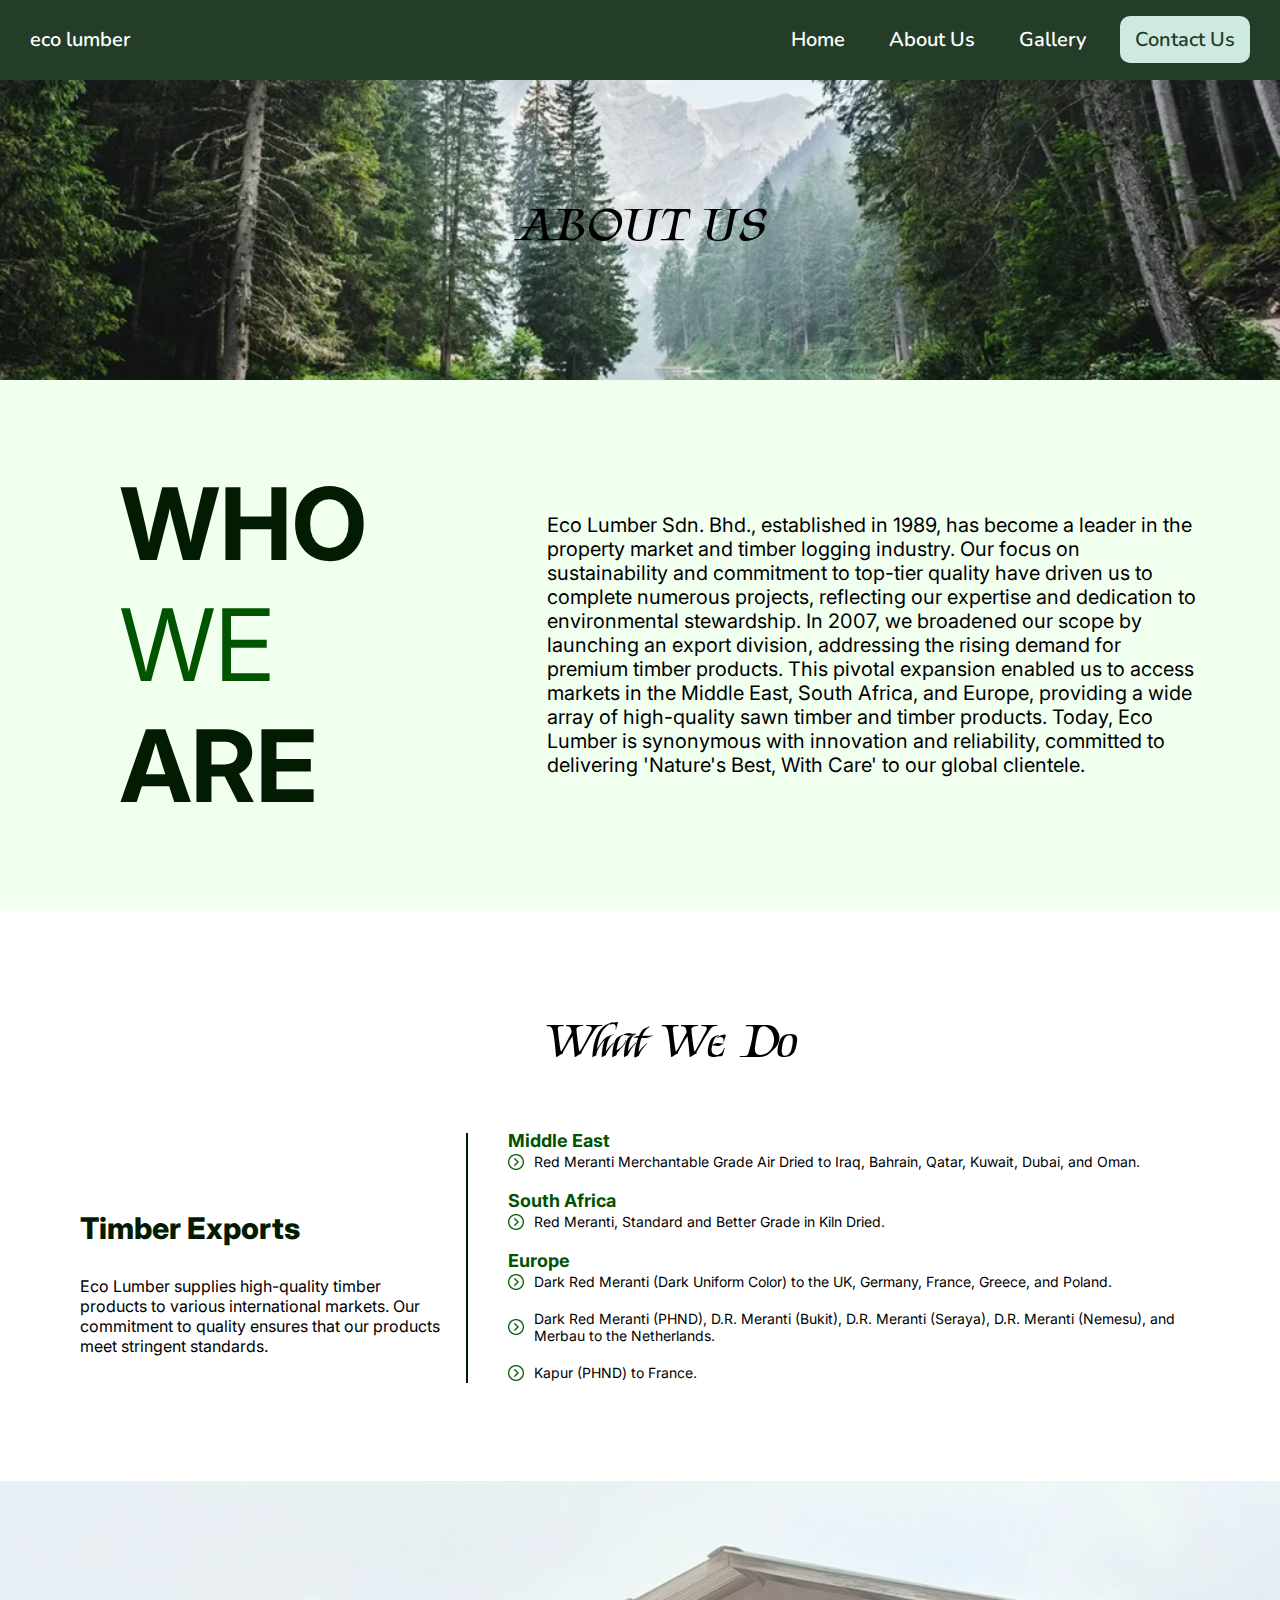
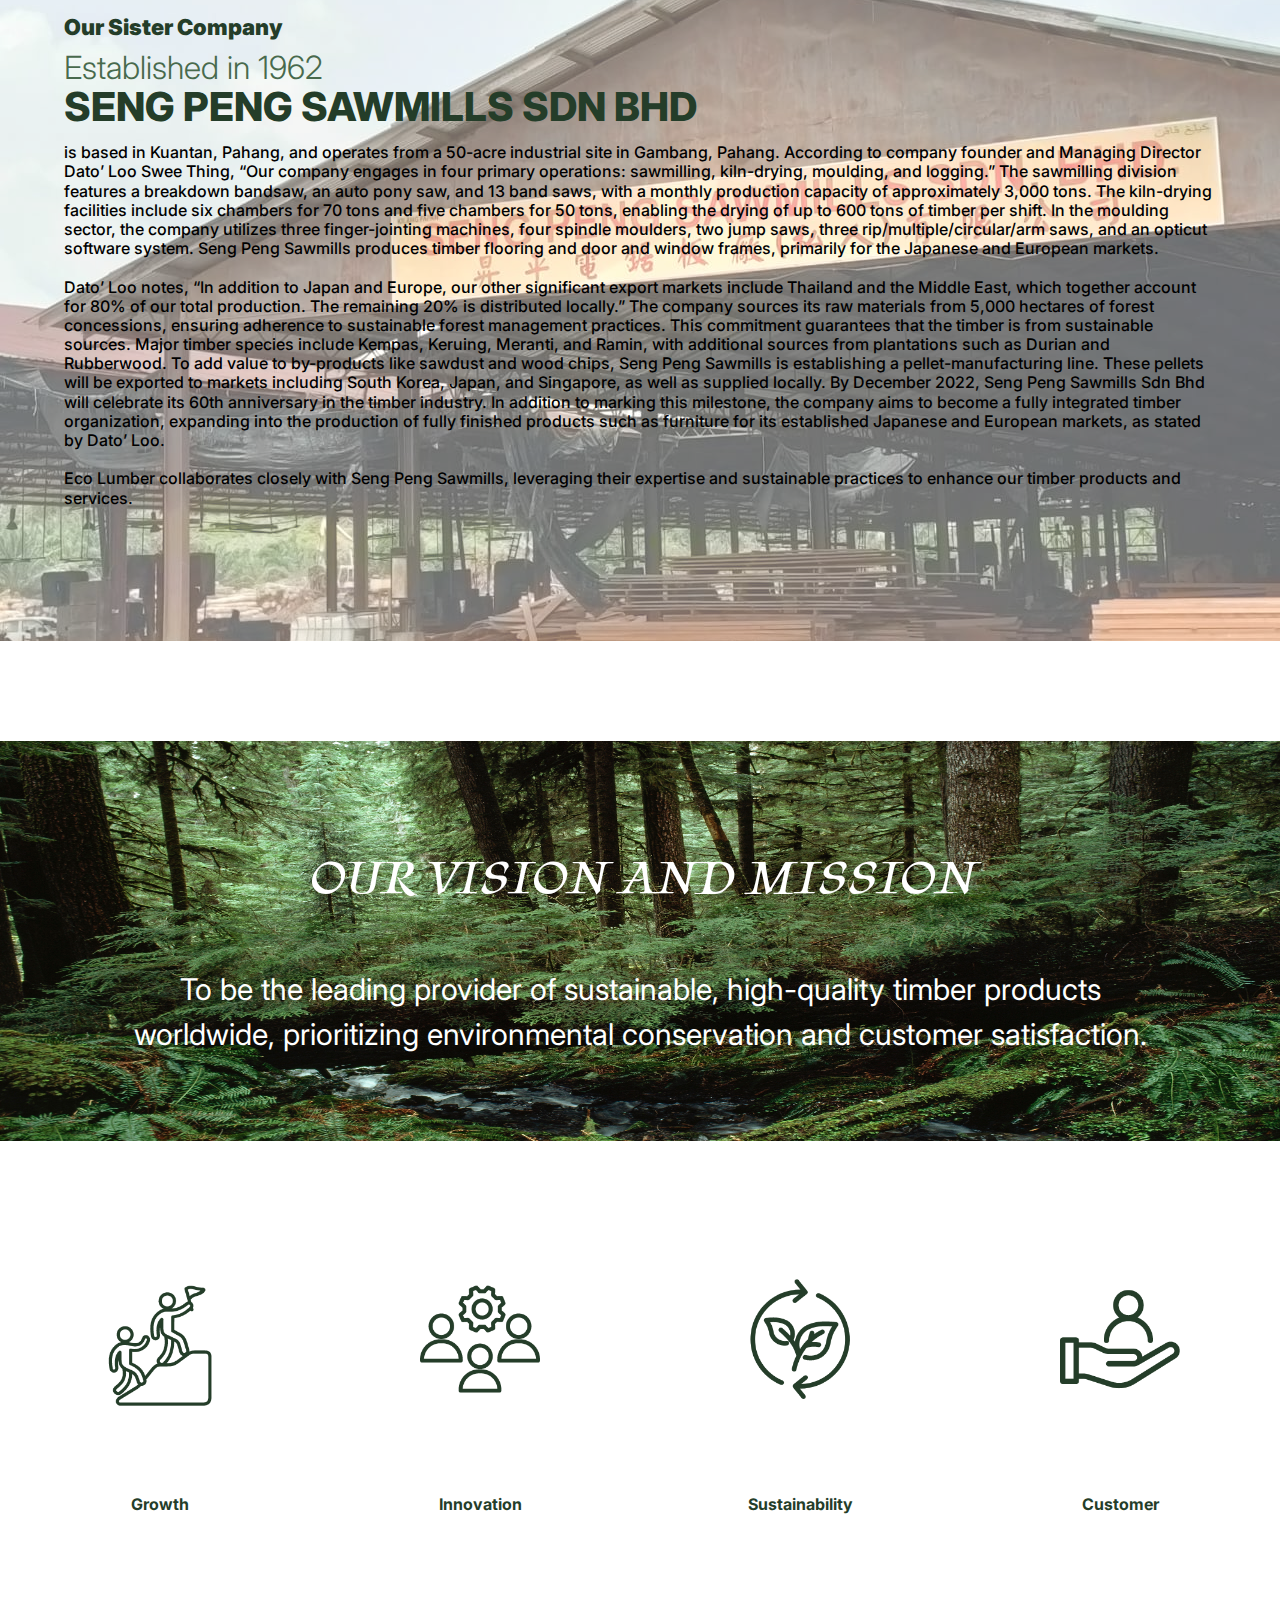
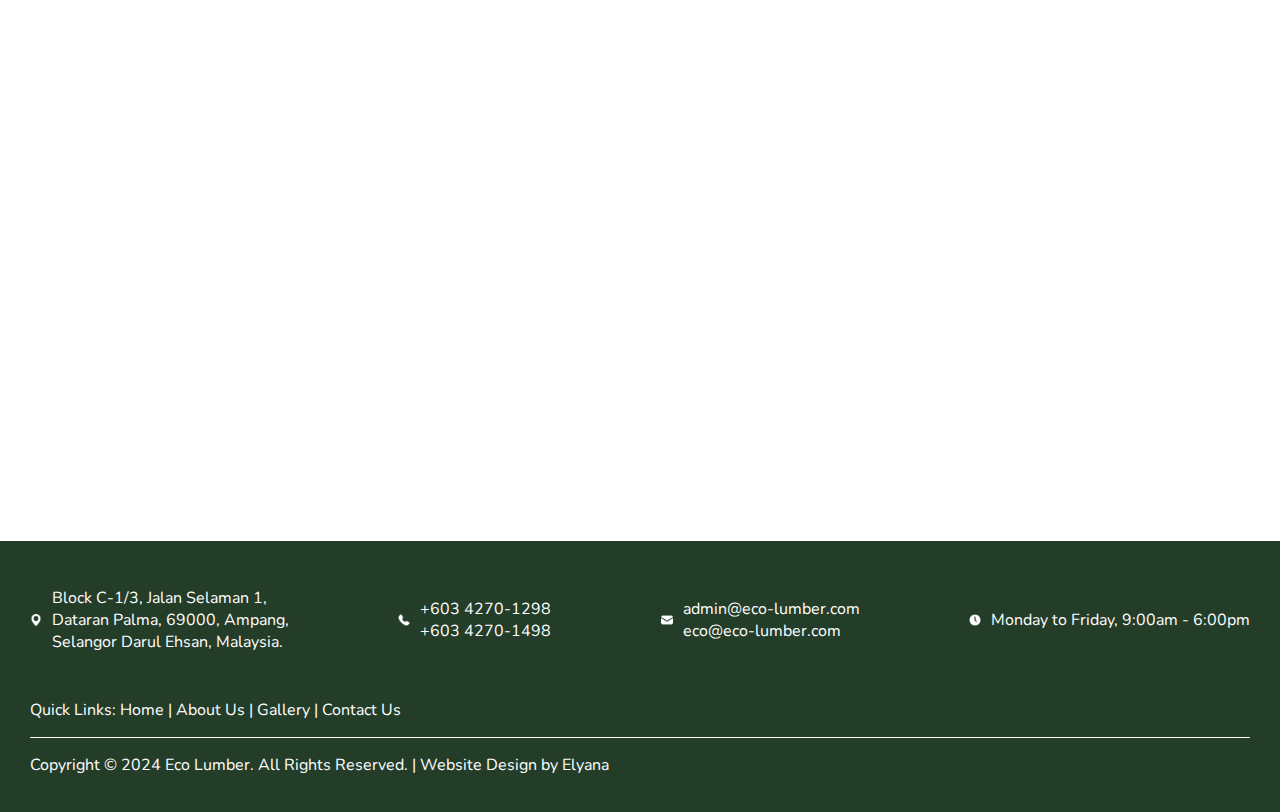
<file: about_us.html>
<DOCTYPE html><html><body>
    <div id="navbar-placeholder"></div>
    <script>
        // Load the navbar HTML content
        fetch('navbar.html')
            .then(response => response.text())
            .then(data => {
                document.getElementById('navbar-placeholder').innerHTML = data;
                // Initialize the mobile menu functionality after navbar is loaded
                const hamburgerIcon = document.querySelector('.hamburger-icon');
                const mobileMenu = document.querySelector('.mobile-menu');

                if (hamburgerIcon) {
                    hamburgerIcon.addEventListener('click', function() {
                        mobileMenu.classList.toggle('active');
                    });
                }
            });
    </script>
    <div class = "home-header">
        <img src="moreforest.webp">
        <div class = "header-text">
           ABOUT US
        </div>
    </div>
<html>
    <head>
        <meta charset="utf-8">
        <meta name = "viewport" content="width=device-width, initial-scale=1"> 
        <link rel="stylesheet" type="text/css" href="navbar.css"/>
        <link rel="stylesheet" type="text/css" href="about_us.css"/>
        <link rel="preconnect" href="https://fonts.googleapis.com">
        <link rel="preconnect" href="https://fonts.gstatic.com" crossorigin>
        <link href="https://fonts.googleapis.com/css2?family=Kings&display=swap" rel="stylesheet">
<link href="https://fonts.googleapis.com/css2?family=Inter:wght@100..900&display=swap" rel="stylesheet">

    </head>
   

    <div class="container">
        <div class="title">
            <h2>
                <span style="font-weight: bold; color: rgb(3, 27, 0);">WHO</span> 
                <span style="font-weight: normal; color: rgb(0, 84, 0);">WE</span> 
                <span style="font-weight: bold; color: rgb(3, 27, 0);">ARE</span>
              </h2>
        </div>
        <div class="text">
          
            <p>Eco Lumber Sdn. Bhd., established in 1989, has become a leader in the property market and timber logging industry. Our focus on sustainability and commitment to top-tier quality have driven us to complete numerous projects, reflecting our expertise and dedication to environmental stewardship.

                In 2007, we broadened our scope by launching an export division, addressing the rising demand for premium timber products. This pivotal expansion enabled us to access markets in the Middle East, South Africa, and Europe, providing a wide array of high-quality sawn timber and timber products. Today, Eco Lumber is synonymous with innovation and reliability, committed to delivering 'Nature's Best, With Care' to our global clientele.</p>
        </div>
        
    </div>

    <p class="whatwedo">What We Do</p>
    <div class="wwdcontainer">
        <div class="description">
            <h3>Timber Exports</h3>
            <p>Eco Lumber supplies high-quality timber products to various international markets. Our commitment to quality ensures that our products meet stringent standards.</p>
        </div>
        <div class="divider"></div>
        <div class="details">
            <div class="detail-item">
                <h3>Middle East</h3>
                <div class="detail-content">
                    <img src="arrow.png" alt="Middle East Icon">
                    <p>Red Meranti Merchantable Grade Air Dried to Iraq, Bahrain, Qatar, Kuwait, Dubai, and Oman.</p>
                </div>
            </div>
            <div class="detail-item">
                <h3>South Africa</h3>
                <div class="detail-content">
                    <img src="arrow.png" alt="South Africa Icon">
                    <p>Red Meranti, Standard and Better Grade in Kiln Dried.</p>
                </div>
            </div>
            <div class="detail-item">
                <h3>Europe</h3>
                <div class="detail-content">
                    <img src="arrow.png" alt="Europe Icon">
                    <p>Dark Red Meranti (Dark Uniform Color) to the UK, Germany, France, Greece, and Poland.</p>
                </div>
                <div class="detail-content">
                    <img src="arrow.png" alt="Europe Icon">
                    <p>Dark Red Meranti (PHND), D.R. Meranti (Bukit), D.R. Meranti (Seraya), D.R. Meranti (Nemesu), and Merbau to the Netherlands.</p>
                </div>
                <div class="detail-content">
                    <img src="arrow.png" alt="Europe Icon">
                    <p>Kapur (PHND) to France.</p>
                </div>
            </div>
        </div>
    </div>
    <div class="spcontainer">
        <img src="pic3.jpg" class="sp">
    <div class="moretext">
        <h4>Our Sister Company</h4>
        <h2>Established in 1962</h2>
        <h3>SENG PENG SAWMILLS SDN BHD </h3>
        <p>is based in Kuantan, Pahang, and operates from a 50-acre industrial site in Gambang, Pahang.

            According to company founder and Managing Director Dato’ Loo Swee Thing, “Our company engages in four primary operations: sawmilling, kiln-drying, moulding, and logging.”
            
            The sawmilling division features a breakdown bandsaw, an auto pony saw, and 13 band saws, with a monthly production capacity of approximately 3,000 tons. The kiln-drying facilities include six chambers for 70 tons and five chambers for 50 tons, enabling the drying of up to 600 tons of timber per shift.
            
            In the moulding sector, the company utilizes three finger-jointing machines, four spindle moulders, two jump saws, three rip/multiple/circular/arm saws, and an opticut software system. Seng Peng Sawmills produces timber flooring and door and window frames, primarily for the Japanese and European markets.<br><br>
            
            Dato’ Loo notes, “In addition to Japan and Europe, our other significant export markets include Thailand and the Middle East, which together account for 80% of our total production. The remaining 20% is distributed locally.”
            
            The company sources its raw materials from 5,000 hectares of forest concessions, ensuring adherence to sustainable forest management practices. This commitment guarantees that the timber is from sustainable sources. Major timber species include Kempas, Keruing, Meranti, and Ramin, with additional sources from plantations such as Durian and Rubberwood.
            
            To add value to by-products like sawdust and wood chips, Seng Peng Sawmills is establishing a pellet-manufacturing line. These pellets will be exported to markets including South Korea, Japan, and Singapore, as well as supplied locally.
            
            By December 2022, Seng Peng Sawmills Sdn Bhd will celebrate its 60th anniversary in the timber industry. In addition to marking this milestone, the company aims to become a fully integrated timber organization, expanding into the production of fully finished products such as furniture for its established Japanese and European markets, as stated by Dato’ Loo.<br><br>
            Eco Lumber collaborates closely with Seng Peng Sawmills, leveraging their expertise and sustainable practices to enhance our timber products and services.</p></div>
   
            </div>
      
     
          
  
        

   
<div class="visionandmission">
    <img src="forestagain.jpg">
    <div class="vmtext">
        <h3>OUR VISION AND MISSION</h3>
        <p>To be the leading provider of sustainable, high-quality timber products worldwide, prioritizing environmental conservation and customer satisfaction.</p>
    </div>
</div>

<div class="containerr">
    <div class="box">
        <img src="1.png"><h3>Growth</h3>
    </div>
    <div class="box"> <img src="2.png"><h3>Innovation</h3></div>
    <div class="box"><img src="3.png"><h3>Sustainability</h3></div>
    <div class="box"><img src="4.png"><h3>Customer</h3></div>
</div>

<!--<p class="ourkeymanagement">Our Key Management</p>

<img src="pic13.jpg" class="okm" >-->
<iframe class="responsive-map" src="https://www.google.com/maps/embed?pb=!1m14!1m8!1m3!1d15935.048530499078!2d101.7530035!3d3.1572988!3m2!1i1024!2i768!4f13.1!3m3!1m2!1s0x31cc370765dd95b3%3A0x23536c3bfa822a08!2sEco%20Lumber%20Sdn%20Bhd!5e0!3m2!1sen!2smy!4v1719154709754!5m2!1sen!2smy" width="600" height="450" style="border:0;" allowfullscreen="" loading="lazy" referrerpolicy="no-referrer-when-downgrade"></iframe>
<footer>
    <div class="top-row">
       
        <div class="text-with-icon">
            <img src="location-pin.png" alt="Icon">
            <p>Block C-1/3, Jalan Selaman 1,<br>Dataran Palma, 69000, Ampang,<br>Selangor Darul Ehsan,
                Malaysia.</p>
        </div>
        <div class="text-with-icon">
            <img src="phone-call.png" alt="Icon">
            <p>+603 4270-1298 <br>+603 4270-1498</p>
        </div>
        <div class="text-with-icon">
            <img src="emaill.png" alt="Icon">
            <p>admin@eco-lumber.com<br>eco@eco-lumber.com</p>
        </div>
          <div class="text-with-icon">
            <img src="clock.png" alt="Icon">
            <p>Monday to Friday, 9:00am - 6:00pm</p>
        </div>
    </div>
    <div class="bottom-row">
        <p>Quick Links: 
            <a href="/">Home</a> | 
            <a href="about_us">About Us</a> | 
            <a href="gallery">Gallery</a> | 
            <a href="contact_us">Contact Us</a>
        </p>
    </div>
    <div class="thedivider"></div>
    <div class="additional-text">
        <p>Copyright © 2024 Eco Lumber. All Rights Reserved. | Website Design by Elyana</p>
    </div>
</footer>

</body>

</html>
</file>
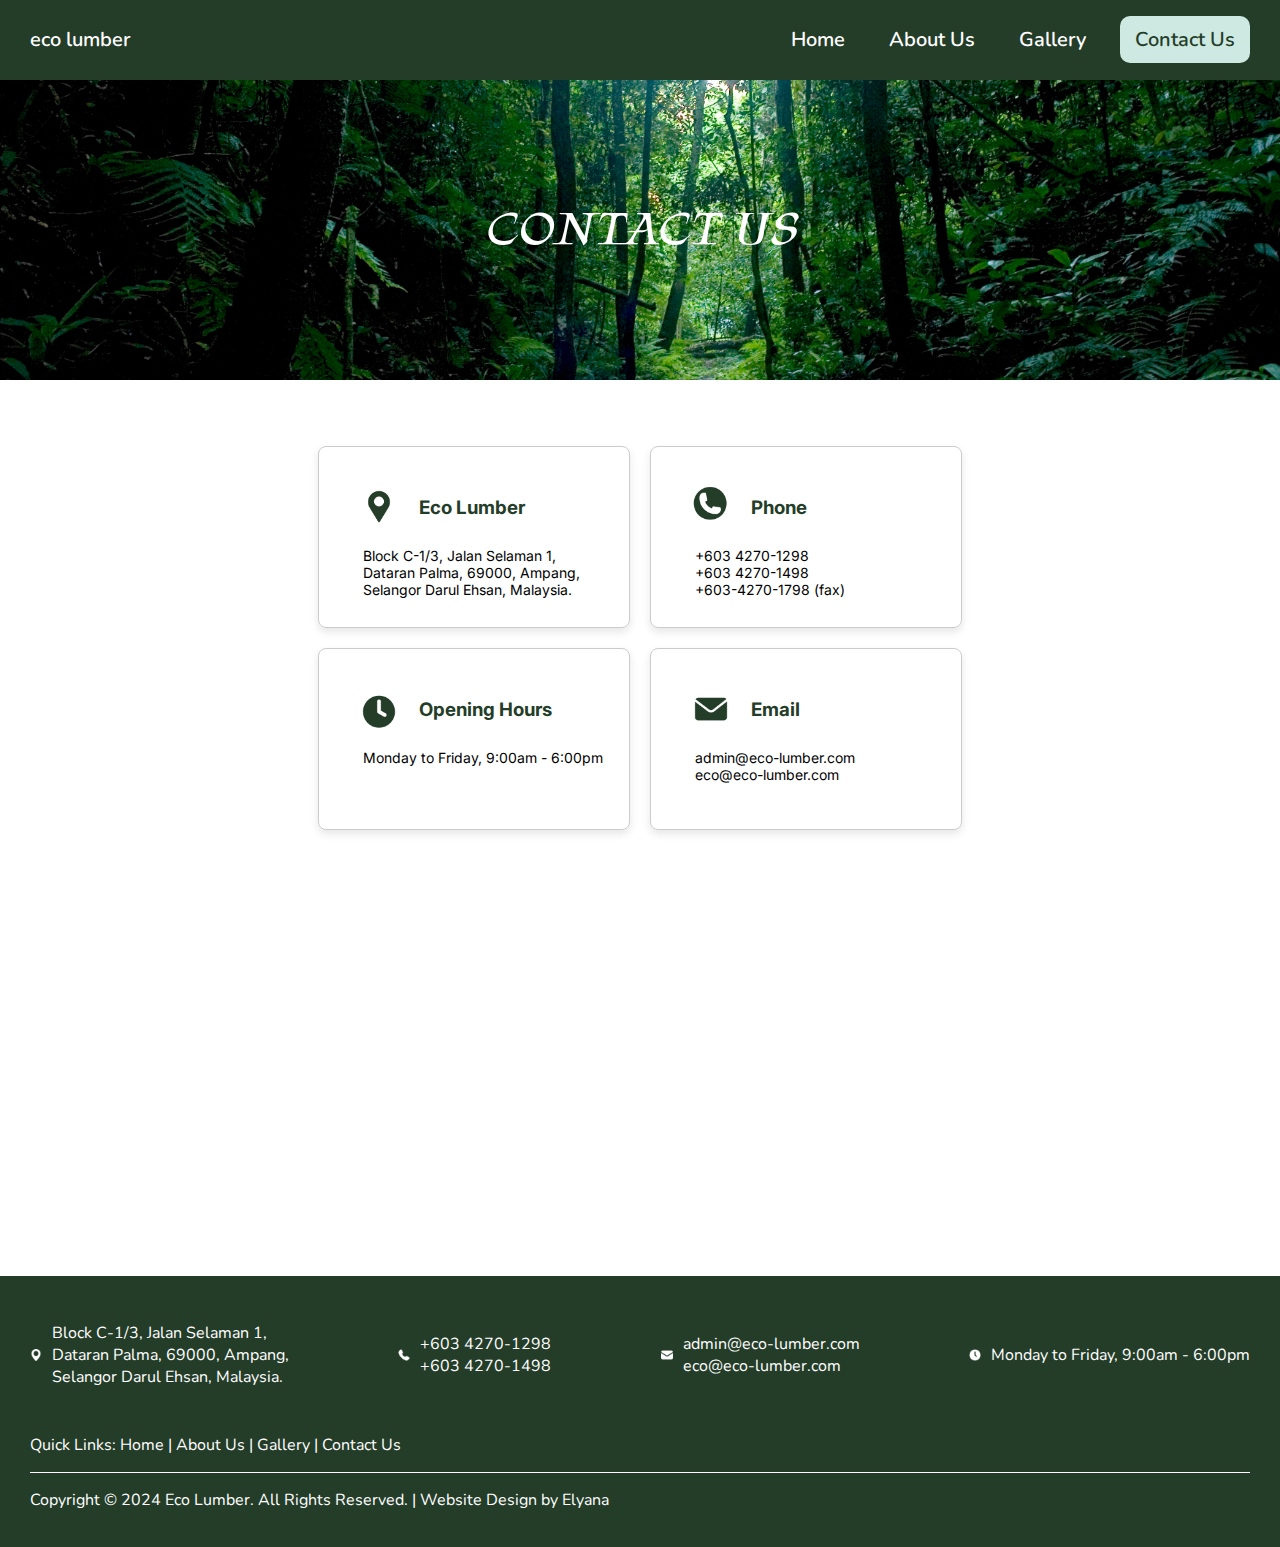
<file: contact_us.html>
<!DOCTYPE html>
<html>
    <head>
        <meta charset="utf-8">
        <meta name = "viewport" content="width=device-width, initial-scale=1"> 
        <link rel="stylesheet" type="text/css" href="navbar.css"/>
        <link rel="stylesheet" type="text/css" href="contact_us.css"/>
        <link rel="preconnect" href="https://fonts.googleapis.com">
        <link rel="preconnect" href="https://fonts.gstatic.com" crossorigin>
        <link href="https://fonts.googleapis.com/css2?family=Kings&display=swap" rel="stylesheet">
<link href="https://fonts.googleapis.com/css2?family=Inter:wght@100..900&display=swap" rel="stylesheet">

    </head>

    <body>
        <div id="navbar-placeholder"></div>
        <script>
            // Load the navbar HTML content
            fetch('navbar.html')
                .then(response => response.text())
                .then(data => {
                    document.getElementById('navbar-placeholder').innerHTML = data;
                    // Initialize the mobile menu functionality after navbar is loaded
                    const hamburgerIcon = document.querySelector('.hamburger-icon');
                    const mobileMenu = document.querySelector('.mobile-menu');
    
                    if (hamburgerIcon) {
                        hamburgerIcon.addEventListener('click', function() {
                            mobileMenu.classList.toggle('active');
                        });
                    }
                });
        </script>
        <div class = "home-header">
            <img src="forest2.jpg" >
            <div class = "header-text">
               CONTACT US
            </div>
        </div>
        <div class="main-layout">
           
            <div class="grid-container">
                <div class="container">
                    <div class="title">
                        <img src="location.png" alt="Icon" class="icon">
                        <h3>Eco Lumber</h3>
                    </div>
                    <p class="text">Block C-1/3, Jalan Selaman 1, Dataran Palma, 69000, Ampang, Selangor Darul Ehsan,
                        Malaysia.</p>
                </div>
                <div class="container">
                    <div class="title">
                        <img src="contact.png" alt="Icon" class="icon">
                        <h3>Phone</h3>
                    </div>
                    <p class="text">+603 4270-1298 <br>+603 4270-1498<br>+603-4270-1798 (fax)</p>
                </div>
                <div class="container">
                    <div class="title">
                        <img src="time.png" alt="Icon" class="icon">
                        <h3>Opening Hours</h3>
                    </div>
                    <p class="text">Monday to Friday, 9:00am - 6:00pm</p>
                </div>
                <div class="container">
                    <div class="title">
                        <img src="email.png" alt="Icon" class="icon">
                        <h3>Email</h3>
                    </div>
                    <p class="text">admin@eco-lumber.com<br>eco@eco-lumber.com</p>
                </div>
            </div>
        </div>
        <iframe class="responsive-map" src="https://www.google.com/maps/embed?pb=!1m14!1m8!1m3!1d15935.048530499078!2d101.7530035!3d3.1572988!3m2!1i1024!2i768!4f13.1!3m3!1m2!1s0x31cc370765dd95b3%3A0x23536c3bfa822a08!2sEco%20Lumber%20Sdn%20Bhd!5e0!3m2!1sen!2smy!4v1719154709754!5m2!1sen!2smy" width="600" height="450" style="border:0;" allowfullscreen="" loading="lazy" referrerpolicy="no-referrer-when-downgrade"></iframe>
        <footer>
            <div class="top-row">
               
                <div class="text-with-icon">
                    <img src="location-pin.png" alt="Icon">
                    <p>Block C-1/3, Jalan Selaman 1,<br>Dataran Palma, 69000, Ampang,<br>Selangor Darul Ehsan,
                        Malaysia.</p>
                </div>
                <div class="text-with-icon">
                    <img src="phone-call.png" alt="Icon">
                    <p>+603 4270-1298 <br>+603 4270-1498</p>
                </div>
                <div class="text-with-icon">
                    <img src="emaill.png" alt="Icon">
                    <p>admin@eco-lumber.com<br>eco@eco-lumber.com</p>
                </div>
                  <div class="text-with-icon">
                    <img src="clock.png" alt="Icon">
                    <p>Monday to Friday, 9:00am - 6:00pm</p>
                </div>
            </div>
            <div class="bottom-row">
                <p>Quick Links: 
                    <a href="/">Home</a> | 
                    <a href="about_us">About Us</a> | 
                    <a href="gallery">Gallery</a> | 
                    <a href="contact_us">Contact Us</a>
                </p>
            </div>
            <div class="divider"></div>
            <div class="additional-text">
                <p>Copyright © 2024 Eco Lumber. All Rights Reserved. | Website Design by Elyana</p>
            </div>
        </footer>
    </body>
</file>
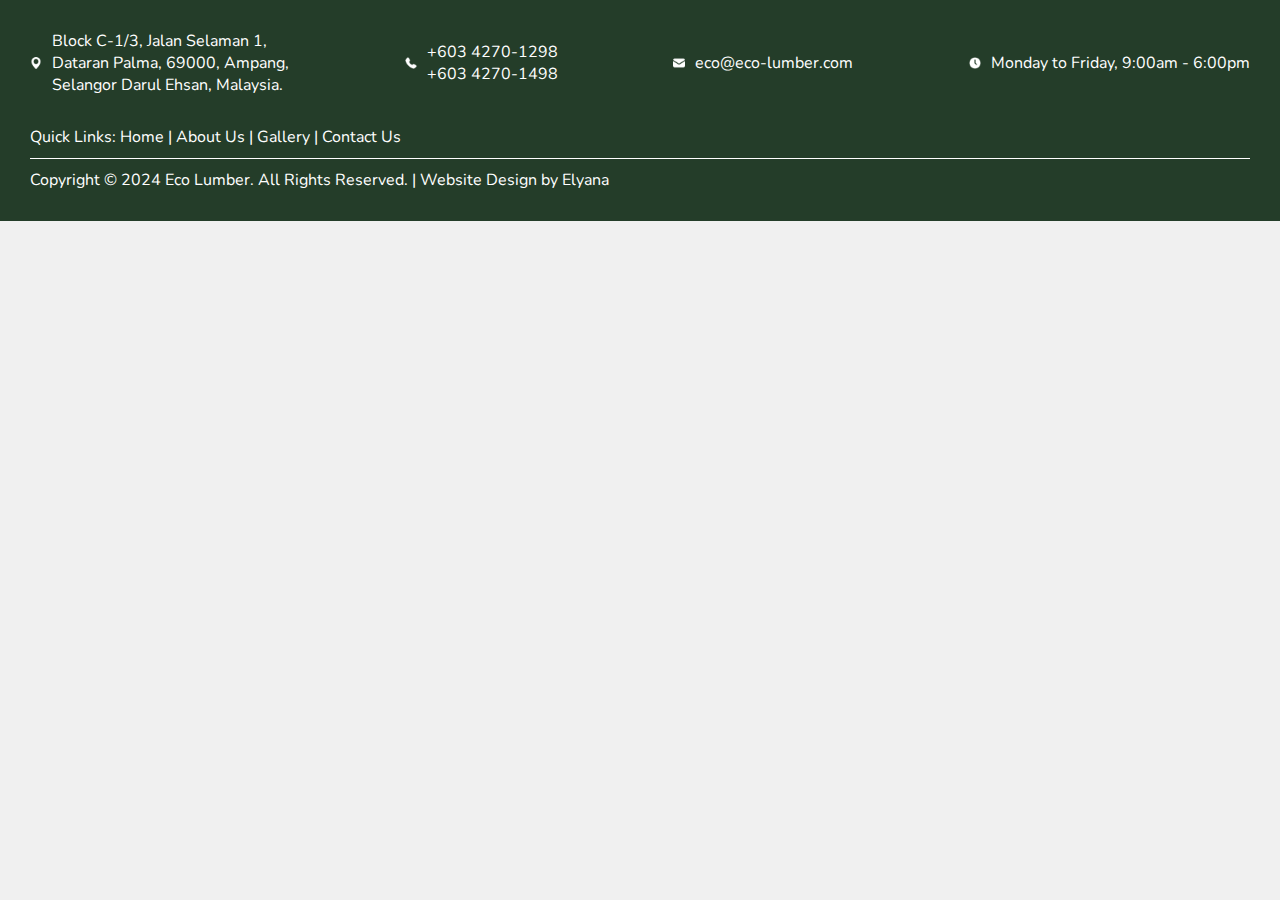
<file: footer.html>
<!DOCTYPE html>
<html>
<head>
    <meta charset="utf-8">
    <meta name="viewport" content="width=device-width, initial-scale=1"> 
    <link rel="stylesheet" type="text/css" href="footer.css">
    <link rel="stylesheet" type="text/css" href="contact_us.css">
    <link rel="preconnect" href="https://fonts.googleapis.com">
    <link rel="preconnect" href="https://fonts.gstatic.com" crossorigin>
    <link href="https://fonts.googleapis.com/css2?family=Nunito:ital,wght@0,200..1000;1,200..1000&display=swap" rel="stylesheet">
    <title>Footer Example</title>
</head>
<body>

<footer>
    <div class="top-row">
       
        <div class="text-with-icon">
            <img src="location-pin.png" alt="Icon">
            <p>Block C-1/3, Jalan Selaman 1,<br>Dataran Palma, 69000, Ampang,<br>Selangor Darul Ehsan,
                Malaysia.</p>
        </div>
        <div class="text-with-icon">
            <img src="phone-call.png" alt="Icon">
            <p>+603 4270-1298 <br>+603 4270-1498</p>
        </div>
        <div class="text-with-icon">
            <img src="emaill.png" alt="Icon">
            <p>eco@eco-lumber.com</p>
        </div>
          <div class="text-with-icon">
            <img src="clock.png" alt="Icon">
            <p>Monday to Friday, 9:00am - 6:00pm</p>
        </div>
    </div>
    <div class="bottom-row">
        <p>Quick Links: 
            <a href="home.html">Home</a> | 
            <a href="about_us.html">About Us</a> | 
            <a href="gallery.html">Gallery</a> | 
            <a href="contact_us.html">Contact Us</a>
        </p>
    </div>
    <div class="divider"></div>
    <div class="additional-text">
        <p>Copyright © 2024 Eco Lumber. All Rights Reserved. | Website Design by Elyana</p>
    </div>
</footer>

</body>
</html>
</file>
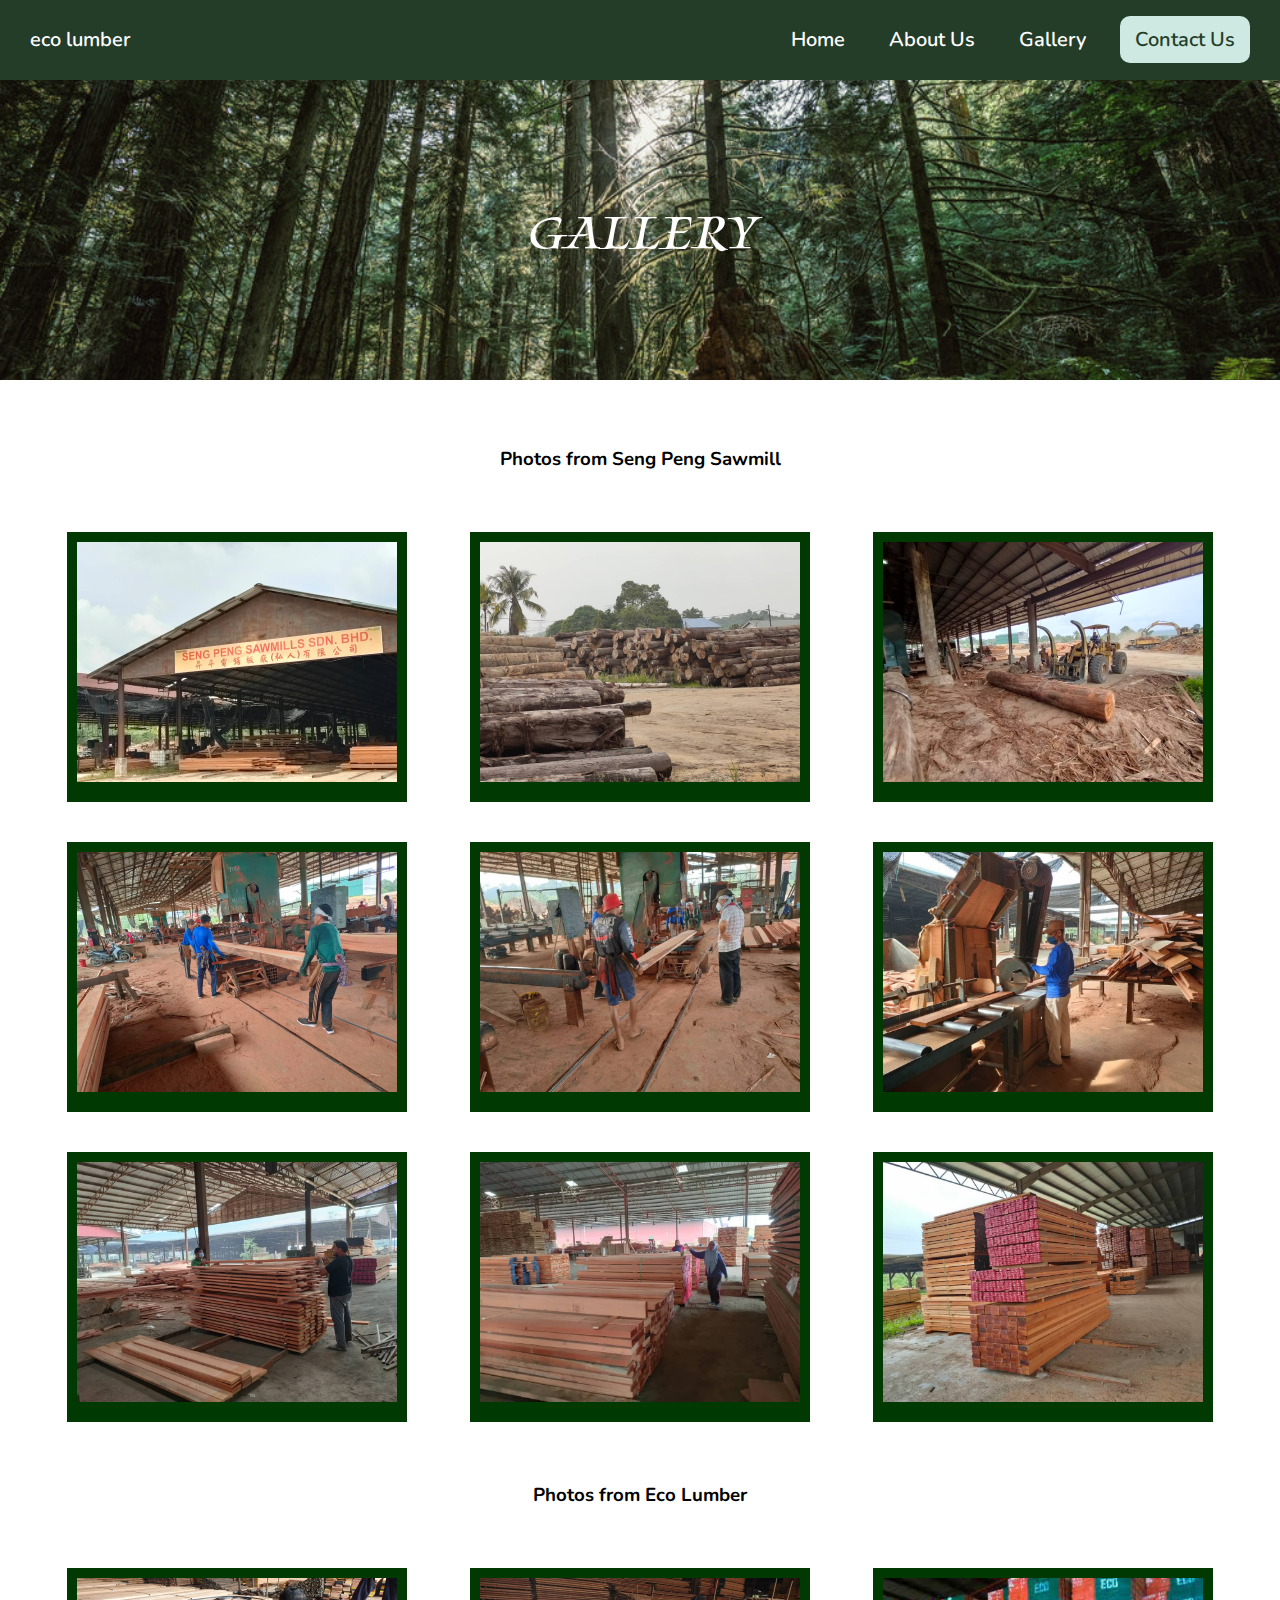
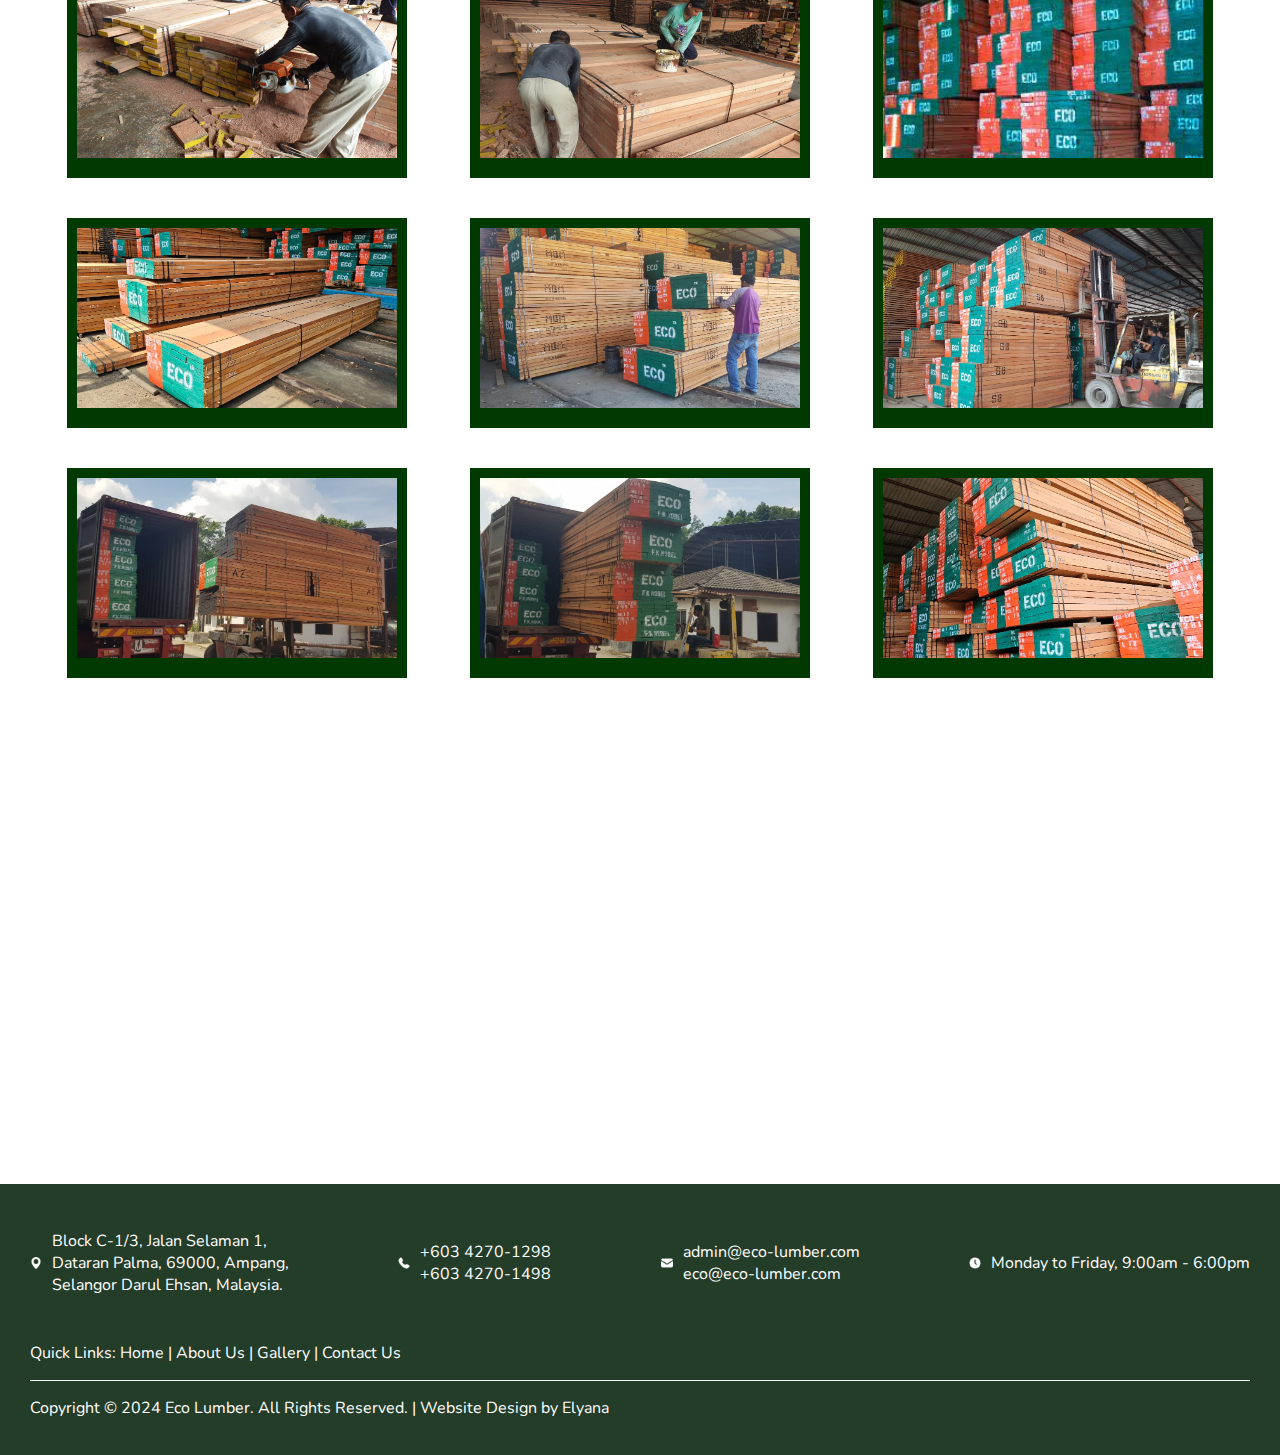
<file: gallery.html>
<!DOCTYPE html>
<html>
    <head>
        <meta charset="utf-8">
        <meta name = "viewport" content="width=device-width, initial-scale=1"> 
        <link rel="stylesheet" type="text/css" href="navbar.css"/>
        <link rel="stylesheet" type="text/css" href="gallery.css"/>
        <link rel="preconnect" href="https://fonts.googleapis.com">
        <link rel="preconnect" href="https://fonts.gstatic.com" crossorigin>
        <link href="https://fonts.googleapis.com/css2?family=Kings&display=swap" rel="stylesheet">
<link href="https://fonts.googleapis.com/css2?family=Inter:wght@100..900&display=swap" rel="stylesheet">

<link href="https://fonts.googleapis.com/css2?family=Orbitron:wght@400..900&display=swap" rel="stylesheet">

    </head>
   
    <body>
        <div id="navbar-placeholder"></div>
        <script>
            // Load the navbar HTML content
            fetch('navbar.html')
                .then(response => response.text())
                .then(data => {
                    document.getElementById('navbar-placeholder').innerHTML = data;
                    // Initialize the mobile menu functionality after navbar is loaded
                    const hamburgerIcon = document.querySelector('.hamburger-icon');
                    const mobileMenu = document.querySelector('.mobile-menu');
    
                    if (hamburgerIcon) {
                        hamburgerIcon.addEventListener('click', function() {
                            mobileMenu.classList.toggle('active');
                        });
                    }
                });
        </script>
      <div class = "home-header">
        <img src="dense-forest.jpg" >
        <div class = "header-text">
           GALLERY
        </div>
        <h3 class="sptext">Photos from Seng Peng Sawmill</h3>
    </div>
       <div class="container">
        <div class="box">
            <img src="pic3.jpg" alt="Image 1">
 
        </div>
        <div class="box">
            <img src="pic8.jpg" alt="Image 2">

        </div>
        <div class="box">
            <img src="pic1.jpg" alt="Image 3">

        </div>
        <div class="box">
            <img src="pic2.jpg" alt="Image 4">

        </div>
        <div class="box">
            <img src="pic9.jpg" alt="Image 5">

        </div>
        <div class="box">
            <img src="pic5.jpg" alt="Image 6">

        </div>
        <div class="box">
            <img src="pic6.jpg" alt="Image 1">
 
        </div>
        <div class="box">
            <img src="pic4.jpg" alt="Image 2">

        </div>
        <div class="box">
            <img src="pic7.jpg" alt="Image 3">

        </div>
        <h3 class="ecotext">Photos from Eco Lumber</h3>
        <div class="box">
            <img src="pic10.jpg" alt="Image 4">

        </div>
        <div class="box">
            <img src="pic11.jpg" alt="Image 5">

        </div>
        <div class="box">
            <img src="another.jpeg" alt="Image 6">

        </div>
        
        <div class="box">
            <img src="pic16.jpg" alt="Image 2">

        </div>
        <div class="box">
            <img src="pic15.jpg" alt="Image 3">

        </div>
        <div class="box">
            <img src="pic14.jpg" alt="Image 4">

        </div>
        <div class="box">
            <img src="pic17.jpg" alt="Image 5">

        </div>
        <div class="box">
            <img src="pic18.jpg" alt="Image 6">

        </div>
        <div class="box">
            <img src="eco.jpg" alt="Image 6">

        </div>
    </div>
    <iframe class="responsive-map" src="https://www.google.com/maps/embed?pb=!1m14!1m8!1m3!1d15935.048530499078!2d101.7530035!3d3.1572988!3m2!1i1024!2i768!4f13.1!3m3!1m2!1s0x31cc370765dd95b3%3A0x23536c3bfa822a08!2sEco%20Lumber%20Sdn%20Bhd!5e0!3m2!1sen!2smy!4v1719154709754!5m2!1sen!2smy" width="600" height="450" style="border:0;" allowfullscreen="" loading="lazy" referrerpolicy="no-referrer-when-downgrade"></iframe>
    <footer>
        <div class="top-row">
           
            <div class="text-with-icon">
                <img src="location-pin.png" alt="Icon">
                <p>Block C-1/3, Jalan Selaman 1,<br>Dataran Palma, 69000, Ampang,<br>Selangor Darul Ehsan,
                    Malaysia.</p>
            </div>
            <div class="text-with-icon">
                <img src="phone-call.png" alt="Icon">
                <p>+603 4270-1298 <br>+603 4270-1498</p>
            </div>
            <div class="text-with-icon">
                <img src="emaill.png" alt="Icon">
                <p>admin@eco-lumber.com<br>eco@eco-lumber.com</p>
            </div>
              <div class="text-with-icon">
                <img src="clock.png" alt="Icon">
                <p>Monday to Friday, 9:00am - 6:00pm</p>
            </div>
        </div>
        <div class="bottom-row">
            <p>Quick Links: 
                <a href="/">Home</a> | 
                <a href="about_us">About Us</a> | 
                <a href="gallery">Gallery</a> | 
                <a href="contact_us">Contact Us</a>
            </p>
        </div>
        <div class="divider"></div>
        <div class="additional-text">
            <p>Copyright © 2024 Eco Lumber. All Rights Reserved. | Website Design by Elyana</p>
        </div>
    </footer>
    
    </body>
</file>
<file: navbar.css>
*{
    text-decoration: none;
}


body {
    margin: 0;
    padding: 0;
    overflow-x: hidden; /* Prevent horizontal overflow */
    font-family: "Nunito", sans-serif;
}

.navbar {
    background: #243D29;
    padding-left: 15px;
    padding-right: 15px;
    height: 80px;
    width: 100%;
    z-index: 1000; /* Ensure it's above other content */
    position: fixed; /* Set the navbar to fixed position */
    top: 0;
    left: 0;
}

.navdiv {
    display: flex;
    align-items: center;
    justify-content: space-between; /* Distribute items horizontally */
    width: 100%;
}

.logo a{
    margin-left: 15px;
    font-size: 20px;
    font-weight: 600;
    color: white;
}

ul{
    margin-right: 30px;
}

li{

    list-style: none; display: inline-block;
}

li a {
    color: white;
    font-size: 20px;
    font-weight: 600;
    text-decoration: none; /* Remove underline by default */
    padding: 10px 20px; /* Add padding to create the box effect */
    display: inline-block; /* Ensure padding and background color are applied correctly */
    background-color: transparent; /* Default background color */
    transition: background-color 0.3s, color 0.3s; /* Smooth transition for color changes */
    border-radius: 5px; /* Optional: rounded corners for the box */
}

li a:hover {
    color: #ffffff; /* Change to your desired text color on hover */
    background-color: #002707; /* Change to your desired background color on hover */
}

button{
    margin-left: 10px;
    background-color: #CDE9E1;
    border-radius: 10px;
    padding: 10px;
    width: 130px;
    border: none;
    margin-right: 15px;
}

button a {
    color: #243D29;
    font-family: "Nunito", sans-serif;
font-optical-sizing: auto;
    font-weight: 600;
    font-size: 20px;
}

.hamburger-icon{
    display: none;
}

.mobile-menu {
    display: none; /* Hide mobile menu by default */
    position: absolute;
    top: 80px; /* Adjust based on your navbar height */
    right: 0;
    background: #243D29;
    width: 100%;
    padding: 10px 0;
    text-align: center;
}

.mobile-menu ul {
    list-style: none;
    padding: 0;
    margin: 0;
    display: flex;
    flex-direction: column; /* Display menu items in a column */
}

.mobile-menu li {
    margin: 10px 0;
}

.mobile-menu a {
    color: white;
    font-size: 20px;
    font-weight: 600;
    text-decoration: none;
}

@media (max-width: 768px) {
    .navbar {
       display: flex;
    }

    .nav-links {
        display: none; /* Hide the navigation links on mobile */
    }

    .hamburger-icon {
        display: block; /* Show hamburger icon on mobile */
        margin-right: 40px; /* Adjust margin as needed */
        cursor: pointer; /* Add cursor pointer for better UX */
    }

    .mobile-menu.active {
        display: block; /* Show mobile menu when active */
    }

    .mobile-menu  button{

        background-color: #CDE9E1;
        border-radius: 10px;
        padding: 10px 20px; /* Padding for button */
        width: 140px;
        border: none;

        margin: 20px auto; /* Center button horizontally */
    }

    .mobile-menu button a {
        color: #243D29;
        font-family: "Nunito", sans-serif;
    font-optical-sizing: auto;
        font-weight: 600;
        font-size: 20px;
    }
    
}
</file>
<file: about_us.css>
.body{
    overflow: hidden;
}

.home-header{
    padding-top: 80px; /* Same height as the navbar */
    position: relative;
    overflow: hidden; /* Ensures that the excess image is hidden */



}

.home-header img{
    width: 100%;
    height: 300px;
    object-fit: cover;

}

.header-text{
    position: absolute;
    top: 60%;
    left: 50%;
    transform: translate(-50%, -50%);
    padding: 20px;
    font-size: 50px;
    font-family: "Kings", cursive;
    font-weight: 400;
    font-style: normal;
    color: black;
}

.container {
    display: flex;
    justify-content: flex-start;
    align-items: center;
    margin-bottom: 100px;
    background-color: #f1ffef;
    padding-left: 60px;
    padding-right: 60px;
    overflow: hidden;
}



.title h2{
    padding-left: 60px;
    font-family: "Inter", sans-serif;
padding-right: 180px;
font-size: 100px;
    float: left;
}

.text{padding-right: 20px;}



  .text p{
    font-family: "Inter", sans-serif;

    font-size: 20px;

  }


  @media (max-width: 1024px) {
    .title h2{
        font-size: 70px;
    }
    .text p{
        font-size: 14px;
    }

    
}


    @media (max-width: 768px) {
        /* Ensure the title section is centered and stacked */
        .container {
            display: flex;
            flex-direction: column; /* Stack items vertically */
            align-items: start; /* Center align items */
            padding: 0; /* Remove padding */
            justify-content: flex-start;
            margin: 0%;
            height: auto;
             overflow: hidden;

        }
    
        .title h2 {
           padding-top: 40px;
            font-size: 40px; /* Reduce font size */
            margin: 0; /* Remove margin */
            white-space: nowrap; /* Ensure text does not wrap */
            text-overflow: ellipsis; /* Add ellipsis if text overflows */
           padding-left: 40px;
           padding-bottom: 0;
           margin-bottom: 0;
           
        }
    
        /* Ensure the text section is centered and stacked */
        .text {
         
            text-align: start; /* Center align text */
        }
    
        .text p {
            padding-left: 40px;
            font-size: 16px; /* Reduce font size */
        }
    }


  .whatwedo {   
    text-align: center;
margin-bottom: 30px;
margin-left: 60px;
     font-size: 50px;
    font-family: "Kings", cursive;
    font-weight: 400;
    font-style: normal
  }

  .wwdcontainer {
    font-family: "Inter", sans-serif;
    display: flex;
    align-items: center; /* Aligns items to the top */
    margin: 20px;
    margin-bottom: 60px;
    overflow: hidden;
}

.description {
    flex: 1;
    padding-left: 60px;
    padding-top: 20px;
}

.divider {
    width: 2px;
    height: 250px;
    background-color: rgb(3, 27, 0);
    margin: 0 20px;
    vertical-align: middle; /* Adjust vertical alignment */
    position: relative;
    top: -8px; /* Push the icon upwards */
}

.details {
    flex: 2;
    padding: 20px;
}

.details h3 {
    font-size: 18px;
    font-weight: bold;
    margin: 0%;
    color: rgb(0, 84, 0);
padding-bottom: 2px;}


.details p {
    max-width: 90%;
    font-size: 14px;
    margin: 0%;
    padding-bottom: 10px;
}


.description h3 {
    font-size: 30px;
    font-weight: 800;
    color:  rgb(3, 27, 0);
}

.description p {
    font-size: 16px;
;}

.detail-content {
    display: flex;
    align-items: center;
    margin-bottom: 10px; /* Add margin between detail-content items */
}

.detail-content img {
    width: 16px;
    height: 16px;
    margin-right: 10px;
    vertical-align: middle; /* Adjust vertical alignment */
    position: relative;
    top: -5px; /* Push the icon upwards */
}


@media (max-width: 768px) {

    .whatwedo {   
        text-align: start;
        padding-left: 30px;
        margin-left: 0%;
        padding-bottom: 0%;
        margin-bottom: 0%;
         font-size: 50px;
        font-family: "Kings", cursive;
        font-weight: 400;
        font-style: normal
      }
    .wwdcontainer {
        margin-top: 0%;
        padding-top: 0%;
        flex-direction: column; /* Stack items vertically */
        align-items: flex-start; /* Align items to the start */
        margin-bottom: 40px; /* Reduce bottom margin for spacing */
        height: 600px;
         overflow: hidden;
    }

    .divider {
        display: none; /* Hide the divider on mobile */
    }

    .description, .details {
        padding: 20px; /* Add padding to both sections */
        padding-bottom: 0%;
        margin-bottom: 0%;
      
    }

    .details h3 {
        padding-top: 0%;
        margin-top: 0%;
        font-size: 16px; /* Decrease font size for headings */
        padding-bottom: 5px; /* Adjust spacing */
        
    }

    .details p {
        font-size: 14px; /* Decrease font size for paragraphs */
        padding-bottom: 10px; /* Adjust spacing */
    }

    .description h3 {
        font-size: 24px; /* Decrease font size for heading */
    }

    .description p {
        font-size: 16px; /* Decrease font size for paragraphs */
    }

    .detail-content {
        margin-bottom: 8px; /* Adjust margin between detail-content items */
    }

    .detail-content img {
        width: 14px; /* Decrease icon size */
        height: 14px; /* Decrease icon size */
        margin-right: 8px; /* Adjust margin */
        position: relative;
        top: -2px; /* Push the icon upwards */
    }
}

.spcontainer {
    position: relative; /* Establishes the positioning context for the text */

    margin-bottom: 100px;
     overflow: hidden;

}

.sp {
    display: block;
    width: 100%;
    height: 760px;
    object-fit: cover;
    opacity: 0.6;
}

.moretext {
    position: absolute; /* Allows text to be positioned over the image */
    top: 50%; /* Center text vertically */
    left: 50%; /* Center text horizontally */
    transform: translate(-50%, -50%); /* Adjusts for the center alignment */
    padding: 40px;
    font-family: "Inter", sans-serif;
    font-optical-sizing: auto;
    font-weight: 400;
    font-style: normal;
    font-variation-settings: "slnt" 0;
    line-height: 1.2;
    color: white; /* Ensure text is visible over the image */
    width: 90%;
     overflow: hidden;
}

.moretext h4 {
    margin: 0;
    padding-bottom: 14px;
    font-size: 22px;
    font-weight: 900;
    color: #243D29;
}

.moretext h2 {
    margin: 0;
    padding: 0;
    font-size: 32px;
    font-weight: 300;
    color: #486A4D;
    line-height: 0.9;
}

.moretext h3 {
    margin: 0;
    padding-top: 0;
    padding-bottom: 12px;
    font-size: 40px;
    font-weight: 800;
    color: #243D29;
}

.moretext p {
    margin: 0;
    padding: 0;
    font-size: 16px;
    color: black;
    font-weight: 500;
}


  @media (max-width: 768px) {
    .row {
       width: 90%;
       grid-template-columns: 1fr;

    }

    .header-text{
        position: absolute;
        top: 60%;
        left: 50%;
        transform: translate(-50%, -50%);
        padding: 20px;
        font-size: 30px;
        font-family: "Kings", cursive;
        font-weight: 400;
        font-style: normal;


    }
    
    .spcontainer {
        position: relative; /* Establishes the positioning context for the text */
         overflow: hidden;
        margin-bottom: 100px;
    
    }
    
    .sp {
        display: block;
        width: 100%;
        height: 1000px;
        object-fit: cover;
        opacity: 0.6;
    }
    


.moretext {
    position: absolute; /* Allows text to be positioned over the image */
    top: 50%; /* Center text vertically */
    left: 50%; /* Center text horizontally */
    transform: translate(-50%, -50%); /* Adjusts for the center alignment */
    padding: 40px;
    font-family: "Inter", sans-serif;
    font-optical-sizing: auto;
    font-weight: 400;
    font-style: normal;
    font-variation-settings: "slnt" 0;
    line-height: 1.2;
    color: white; /* Ensure text is visible over the image */
    width: 90%;
     overflow: hidden;
}

.moretext h4 {
    margin: 0;
    padding-bottom: 14px;
    font-size: 20px;
    font-weight: 900;
    color: #243D29;
}

.moretext h2 {
    margin: 0;
    padding: 0;
    font-size: 30px;
    font-weight: 300;
    color: #486A4D;
    line-height: 0.9;
}

.moretext h3 {
    margin: 0;
    padding-top: 0;
    padding-bottom: 12px;
    font-size: 38px;
    font-weight: 800;
    color: #243D29;
}

.moretext p {
    margin: 0;
    padding: 0;
    font-size: 14px;
    color: black;
    font-weight: 400;
}


}


.visionandmission{
    position: relative;
}

.visionandmission img{
    height: 400px;
    width: 100vw;
}

.vmtext{
    position: absolute;
    top: 50%;
    left: 50%;
    transform: translate(-50%, -50%);
    padding: 20px;
    width: 80%; /* Increase the width */
    text-align: center; /* Center align text */
    color: white;
}

.vmtext h3{
    font-size: 50px;
    font-family: "Kings", cursive;
    font-weight: 400;
    font-style: normal;
}

.vmtext p{
    font-size: 30px;
    font-family: "Inter", sans-serif;
    font-optical-sizing: auto;
    font-weight: 400;
    font-style: normal;
    font-variation-settings: "slnt" 0;
    line-height: 1.5; /* Adjust line height for better readability */

        

}

@media (max-width: 768px) {
    .vmtext h3{
        font-size: 40px;
        font-family: "Kings", cursive;
        font-weight: 400;
        font-style: normal;
    }

    .vmtext p{
        font-size: 20px;
        font-family: "Inter", sans-serif;
        font-optical-sizing: auto;
        font-weight: 400;
        font-style: normal;
        font-variation-settings: "slnt" 0;
        line-height: 1.5; /* Adjust line height for better readability */
    
            
    
    }
    
}

.containerr {
    display: flex;
    justify-content: center; /* Use space-around if you want to distribute space around the items */
    align-items: center;
    height: 400px; /* Increased height to accommodate larger images */
   
    margin: 0 auto;
    padding-top: 20px;
    box-sizing: border-box;
    margin-bottom: 100px;
}

.box {
    width: 300px; /* Adjusted to fit the larger image */
    height: auto; /* Height will adapt to content */
    margin: 0 10px; /* Reduced side margins for less space between */
    display: flex;
    flex-direction: column; /* Arrange items vertically */
    align-items: center;
    text-align: center;
}

.box img {
    max-width: 100%; /* Ensure image fits within the box */
    height: auto; /* Maintain aspect ratio */
    object-fit: contain;
    margin: 0; /* Ensure no margin around image */
    padding: 0; /* Ensure no padding around image */
}

.box h3 {
    margin: 0; /* Remove margin */
    padding-top: 5px; /* Reduce vertical spacing */
    font-size: 16px;
    text-align: center;
    font-family: "Inter", sans-serif;
    color: #243D29;
}





@media (max-width: 1024px) {
    .containerr {
        display: flex;
        flex-wrap: wrap;
        justify-content: center; /* Center the items horizontally */
        margin-bottom: 70px; /* Adjust spacing as needed */
    }

    .box {
        margin: 0 auto;
        width: calc(50% - 20px); /* Ensures 2 items per row with some spacing */
        height: 186px; /* Fixed height for consistency */
        margin: 10px; /* Space between items */
      padding-bottom: 40px;
    }
    
    .box img {
        width: 100%; /* Make image fill the box */
        height: 100%; /* Ensure image fits the box */
        object-fit: cover; /* Cover the entire box while maintaining aspect ratio */
    }

    .ourkeymanagement{
        padding-top: 180px;
    }
}




.ourkeymanagement {   

    margin-top: 40px;
    text-align: center;
margin-bottom: 20px;
margin-left: 60px;
     font-size: 50px;
    font-family: "Kings", cursive;
    font-weight: 400;
    font-style: normal
  }


/* Ensure the image scales with the container */
.okm {
    max-width: 100%; /* Make the image scale down to fit the container */
    height: auto; /* Maintain the aspect ratio */
    display: block; /* Remove any extra space below the image */
    margin: 0 auto; /* Horizontally centers the container */
}


  /*

  .okm{
    display: flex;
justify-content: center;
align-items: center;  
    height: 400px;
    width: 100%;
    margin-bottom: 100px;
}

.okmbox {
    
    width: 300px; 
    height: 300px;
    background-color: #f0f0f0; 
    flex-direction: column;
    margin-left: 50px;


}


<div class="okm">
    <div class="okmbox">
        <div class="okmtext">
            <img src="lol.jpg">
            <h3>Loren Ipsum</h3>
            <h4>Loren Ipsum</h4>
            <p>Lorem ipsum dolor sit amet,Lorem ipsum dolor sit amet,Lorem ipsum dolor sit amet,Lorem ipsum dolor sit amet,</p>
        </div>
    </div>
    <div class="okmbox"></div>
    <div class="okmbox"></div>
</div>



.okmtext{
    font-family: "Inter", sans-serif;
    font-optical-sizing: auto;
    font-style: normal;
font-variation-settings:
"slnt" 0;
font-weight: 400;
margin: 0%;
padding: 0%;
}

.okmtext h3 {
font-size: 30px;
font-weight: 600;
margin: 0%;
padding-top: 20px;
padding-bottom: 10px;
}


.okmtext h4 {
    font-size: 20px;
    font-weight: 400;
    margin: 0%;
padding-bottom: 10px;

    }
    

.okmtext p {
font-size: 14px;
font-weight: 400;
margin: 0%;
padding: 0%;


}

.okmbox img {
    width: 300px; 
    height: 300px;
}
*/

.responsive-map{
    margin-top: 100px;
    width: 100vw; 
    max-width: 100%; 
    height: 400px;
    border: 0; 

}

footer {

    background-color: #243D29;
    color: white;
    padding: 20px;
    font-family: 'Nunito', sans-serif;
}


.top-row {
    display: flex;
    justify-content: space-between;
    align-items: center;
    margin-bottom: 20px;
}

.text-with-icon {
    display: flex;
    align-items: center;
    margin: 10px;
}

.text-with-icon img {
    width: 12px; /* Adjust icon size as needed */
    height: 12px;
    margin-right: 10px; /* Add space between icon and text */
}

/* Styling for the bottom row and divider */
.bottom-row {
    margin: 10px;
}

.bottom-row a {
    color: #ffffff; /* Change to your preferred color */
    text-decoration: none; /* Remove underline */
}

.bottom-row a:hover {
    text-decoration: underline; /* Add underline on hover */
}

.thedivider {
    height: 1px;
    background-color: #fff;
    margin: 10px;
}

.additional-text {
    margin-bottom: 20px;
    margin: 10px;
}

/* Mobile view adjustments */
@media (max-width: 768px) {
    .top-row {
        display: grid;
        grid-template-columns: 1fr 1fr;
        gap: 10px;

        
    }
    
}
</file>
<file: contact_us.css>
.home-header{
    padding-top: 80px; /* Same height as the navbar */
    position: relative;
    margin-bottom: 60px;
    overflow: hidden; /* Ensures that the excess image is hidden */



}

.home-header img{
    width: 100%;
    height: 300px;
    object-fit: cover;

}

.header-text{
    position: absolute;
    top: 60%;
    left: 50%;
    transform: translate(-50%, -50%);
    padding: 20px;
    font-size: 50px;
    font-family: "Kings", cursive;
    font-weight: 400;
    font-style: normal;
    color: white;
}


@media (max-width: 768px) {


    .header-text{
        text-align: center;
        display: inline;
        position: absolute;
        top: 60%;
        left: 50%;
        transform: translate(-50%, -50%);
        padding: 20px;
        font-size: 30px;
        font-family: "Kings", cursive;
        font-weight: 400;
        font-style: normal;


    }}

.main-layout {
    display: flex;
    align-items: center;
    justify-content: center;
}



.grid-container {
    display: grid;
    grid-template-columns: repeat(2, 1fr); /* Two columns */
    grid-gap: 20px; /* Space between containers */
    justify-items: center;

}

@media (max-width: 768px) {
    

    .grid-container {
        display: grid;
       width: 100%;
       grid-template-columns: 1fr;
    }

}

.container {
    border: 1px solid #ccc;
    padding: 20px;
    border-radius: 8px;
    width: 270px;
    height: 140px;
    box-shadow: 0 4px 8px rgba(0, 0, 0, 0.1);
    text-align: center;
    font-family: "Inter", sans-serif;
    
}

.title {
    display: flex;
    align-items: center; /* Aligns items at the top */
    font-weight: 600;
    font-size: 16px;
    margin: 0%;
    padding: 0%;
    text-align: center;
    color: #243D29;
}

.icon {
    width: 80px;
    height: 80px;
    margin: 0%;/* Add some space between the icon and the title text */
    padding: 0%;
}


.text {
    margin: 0%;    
    padding: 0%;
    font-size: 14px;
    text-align: start;
    padding-left: 24px;
}

.responsive-map{
    margin-top: 40px;
    width: 100vw; /* Make the iframe span the full width of the viewport */
    max-width: 100%; /* Ensure it doesn't exceed the container's width */
    height: 400px; /* Maintain the height */
    border: 0; /* Remove border */

}


/* Footer styling */
footer {
    background-color: #243D29;
    color: white;
    padding: 20px;
    font-family: 'Nunito', sans-serif;


}

/* Adjust the layout for the top row with text and icon */
.top-row {
    display: flex;
    justify-content: space-between;
    align-items: center;
    margin-bottom: 20px;
}

.text-with-icon {
    display: flex;
    align-items: center;
    margin: 10px;
}

.text-with-icon img {
    width: 12px; /* Adjust icon size as needed */
    height: 12px;
    margin-right: 10px; /* Add space between icon and text */
}

/* Styling for the bottom row and divider */
.bottom-row {
    margin: 10px;
}

.bottom-row a {
    color: #ffffff; /* Change to your preferred color */
    text-decoration: none; /* Remove underline */
}

.bottom-row a:hover {
    text-decoration: underline; /* Add underline on hover */
}

.divider {
    height: 1px;
    background-color: #fff;
    margin: 10px;
}

.additional-text {
    margin-bottom: 20px;
    margin: 10px;
}

/* Mobile view adjustments */
@media (max-width: 768px) {
    .top-row {
        display: grid;
        grid-template-columns: 1fr 1fr;
        gap: 10px;
    }
}
</file>
<file: gallery.css>
.home-header{
    padding-top: 80px; /* Same height as the navbar */
    position: relative;
    margin-bottom: 60px;
    overflow: hidden; /* Ensures that the excess image is hidden */



}

.home-header img{
    width: 100%;
    height: 300px;
    object-fit: cover;

}

.header-text{
    position: absolute;
    top: 50%;
    left: 50%;
    transform: translate(-50%, -50%);
    padding: 20px;
    font-size: 50px;
    font-family: "Kings", cursive;
    font-weight: 400;
    font-style: normal;
    color: white;
}

@media (max-width: 768px) {


    .header-text{
        text-align: center;
        display: inline;
        position: absolute;
        top: 50%;
        left: 50%;
        transform: translate(-50%, -50%);
        padding: 20px;
        font-size: 30px;
        font-family: "Kings", cursive;
        font-weight: 400;
        font-style: normal;


    }}


.body{
    justify-content: center;
    align-items: center;
}

.sptext{
    padding-top: 60px;
    text-align: center;
    margin: 0 auto;
    padding-bottom: 0;
    margin-bottom: 0;

}


.container {
    display: grid;
    grid-template-columns: repeat(3, 1fr);
    grid-template-rows: repeat(3, 1fr);
    gap: 40px;

    width: calc(100% - 80px); /* Subtract padding from total width */
    max-width: 1170px;

    margin: 0 auto; /* Center the container horizontally */
    padding-top: 0;
    margin-top: 0;
}

.box {
    background-color: #003a02;
    color: white;
    display: flex;
    flex-direction: column;
    justify-content: center;
    align-items: center;
    max-height: 300px; /* Original height */
    max-width: 340px;  /* Original width */

    text-align: center;
    padding: 10px;
    box-sizing: border-box;
    margin: 0 auto;
}

.box img {
    width: 100%;
    height: 100%;
    object-fit: cover; /* Ensures the image scales properly within the box */
    margin-bottom: 10px;
}

.box h3 {
    margin: 0;
    font-size: 20px;
}

.ecotext {
    grid-column: span 3; /* Make the text span across all columns */
    text-align: center;
    margin: 0 auto;
    padding-top: 20px;
    padding-bottom: 20px;
  
}

@media (max-width: 768px) {
    .container {
        grid-template-columns: repeat(2, 1fr); /* 2x2 layout for tablet view */
        margin: 0 auto;
        text-align: center;
        
    }
    .ecotext {
        grid-column: span 2; /* Make the text span across all columns */
    }
}

@media (max-width: 480px) {
    .container {
        grid-template-columns: 1fr; /* Stack boxes in a column for mobile view */
        margin: 0 auto;
        text-align: center;
    }
    .ecotext {
        grid-column: span 1; /* Make the text span across all columns */
    }
}

.responsive-map{
    width: 100vw; /* Make the iframe span the full width of the viewport */
    max-width: 100%; /* Ensure it doesn't exceed the container's width */
    height: 400px; /* Maintain the height */
    border: 0; /* Remove border */
    margin-top: 100px;

}

footer {
    margin-top: 0;
    background-color: #243D29;
    color: white;
    padding: 20px;
    font-family: 'Nunito', sans-serif;
}

/* Adjust the layout for the top row with text and icon */
.top-row {
    display: flex;
    justify-content: space-between;
    align-items: center;
    margin-bottom: 20px;
}

.text-with-icon {
    display: flex;
    align-items: center;
    margin: 10px;
}

.text-with-icon img {
    width: 12px; /* Adjust icon size as needed */
    height: 12px;
    margin-right: 10px; /* Add space between icon and text */
}

/* Styling for the bottom row and divider */
.bottom-row {
    margin: 10px;
}

.bottom-row a {
    color: #ffffff; /* Change to your preferred color */
    text-decoration: none; /* Remove underline */
}

.bottom-row a:hover {
    text-decoration: underline; /* Add underline on hover */
}

.divider {
    height: 1px;
    background-color: #fff;
    margin: 10px;
}

.additional-text {
    margin-bottom: 20px;
    margin: 10px;
}

/* Mobile view adjustments */
@media (max-width: 768px) {
    .top-row {
        display: grid;
        grid-template-columns: 1fr 1fr;
        gap: 10px;
    }
}
</file>
<file: footer.css>
/* Basic reset */
* {
    margin: 0;
    padding: 0;
    box-sizing: border-box;
}

body {
    font-family: 'Nunito', sans-serif;
    background-color: #f0f0f0;
    display: flex;
    flex-direction: column;
    min-height: 100vh;
}

/* Main content to fill the rest of the page */
.main-content {
    flex: 1;
}

/* Footer styling */
footer {
    background-color: #243D29;
    color: white;
    padding: 20px;
}

/* Adjust the layout for the top row with text and icon */
.top-row {
    display: flex;
    justify-content: space-between;
    align-items: center;
    margin-bottom: 20px;
}

.text-with-icon {
    display: flex;
    align-items: center;
    margin: 10px;
}

.text-with-icon img {
    width: 12px; /* Adjust icon size as needed */
    height: 12px;
    margin-right: 10px; /* Add space between icon and text */
}

/* Styling for the bottom row and divider */
.bottom-row {
    margin: 10px;
}


.bottom-row a {
    color: #ffffff; /* Change to your preferred color */
    text-decoration: none; /* Remove underline */
}

.bottom-row a:hover {
    text-decoration: underline; /* Add underline on hover */
}

.divider {
    height: 1px;
    background-color: #fff;
    margin: 10px;
}

.additional-text {
    margin-bottom: 20px;
    margin: 10px;
}

/* Mobile view adjustments */
@media (max-width: 768px) {
    .top-row {
        display: grid;
        grid-template-columns: 1fr 1fr;
        gap: 10px;
    }
}
</file>
